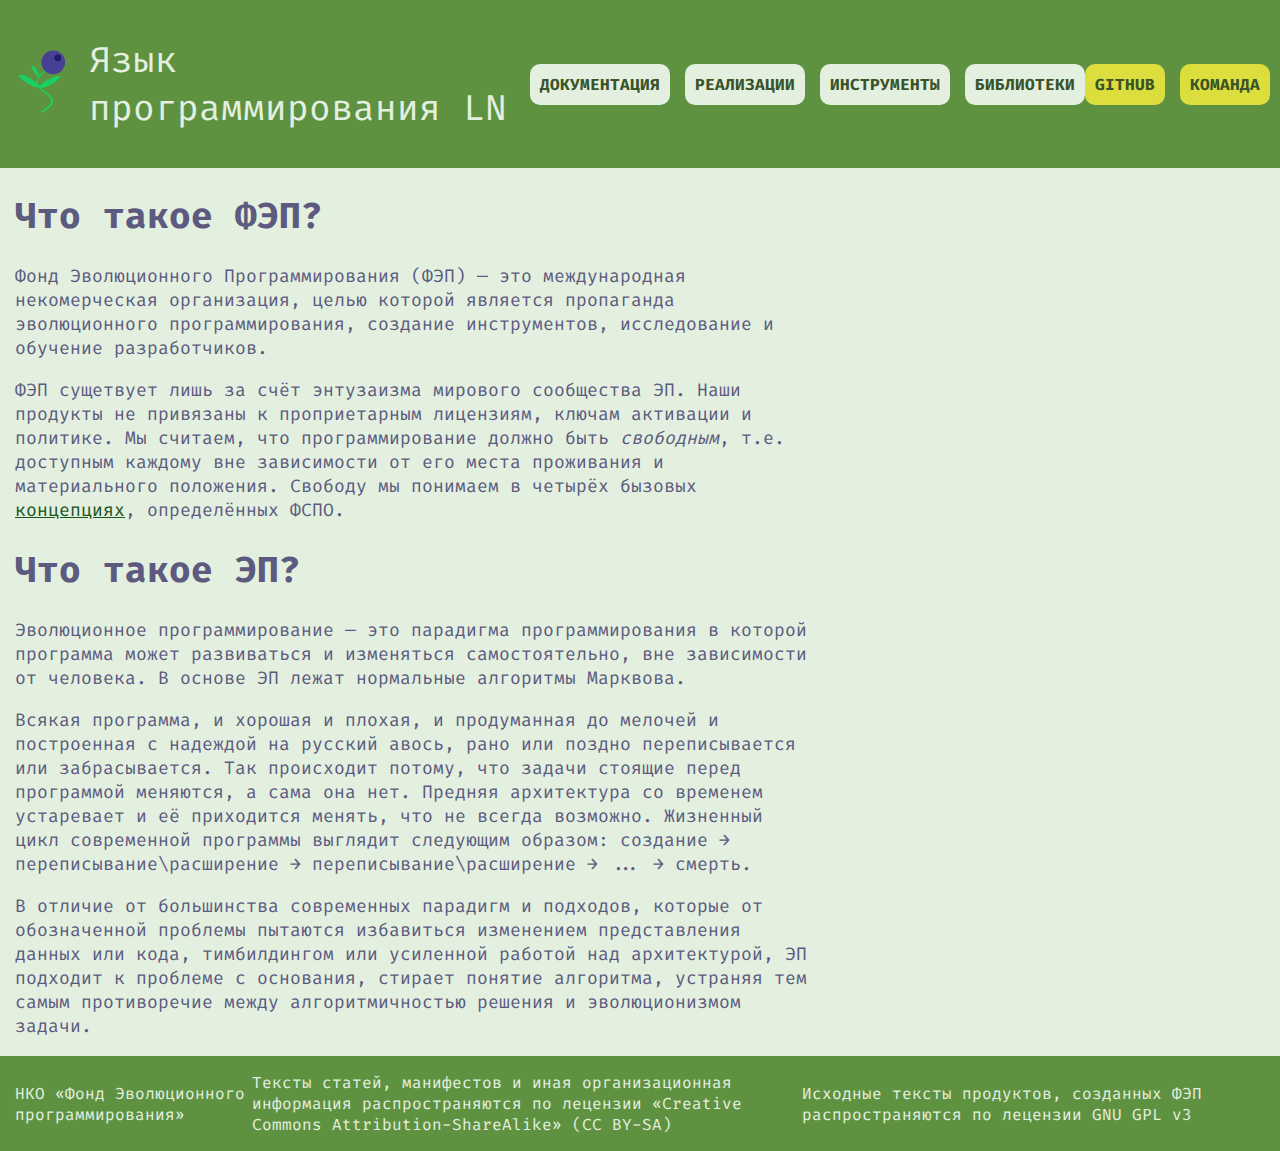
<file: index.html>
<!DOCTYPE html>

<html lang="ru">
  <head>
	<meta charset="utf-8">
	<link rel="stylesheet" href="css/style.css">
	<link type="image/png" sizes="16x16" rel="icon" href="img/logo_16.png">
	<link type="image/png" sizes="32x32" rel="icon" href="img/logo_32.png">
	<link type="image/png" sizes="96x96" rel="icon" href="img/logo_96.png">
	
	<title>Язык программирования LN</title>
  </head>

  <body>
	<header>
	  <div class="header__container">
		<div class="header__logo_and_name">
		  <div class="ln__logo">
			<a href="index.html">
			  <img src="img/logo.svg" alt="LN logo" />
			</a>
		  </div>

		  <div class="header__name">
			<p>Язык программирования LN</p>
		  </div>
		</div>

		<div class="header__navigation">
		  <a class="header__nav-btn" href="documentation.html">Документация</a>
		  <a class="header__nav-btn" href="realizations.html">Реализации</a>
		  <a class="header__nav-btn" href="tools.html">Инструменты</a>
		  <a class="header__nav-btn" href="libraries.html">Библиотеки</a>
		</div>

		<div class="header__help_us">
		  <a class="header__help_us-btn" href="https://github.com/LN-Team">GitHub</a>
		  <a class="header__help_us-btn" href="team.html">Команда</a>
		</div>
	  </div>
	</header>
	
	<main>
	  <div class="main-text">
		<h1>Что такое ФЭП?</h1>
		<p>
		  Фонд Эволюционного Программирования (ФЭП) — это международная некомерческая организация, целью которой является пропаганда эволюционного программирования, создание инструментов, исследование и обучение разработчиков.
		</p>

		<p>
		  ФЭП сущетвует лишь за счёт энтузаизма мирового сообщества ЭП. Наши продукты не привязаны к проприетарным лицензиям, ключам активации и политике. Мы считаем, что программирование должно быть <i>свободным</i>, т.е. доступным каждому вне зависимости от его места проживания и материального положения. Свободу мы понимаем в четырёх бызовых
		  <a class="inline-link" href="https://www.gnu.org/philosophy/free-sw.ru.html#four-freedoms">
			концепциях</a>, определённых ФСПО.
		</p>

		<h1>Что такое ЭП?</h1>
		<p>
		  Эволюционное программирование — это парадигма программирования в которой программа может развиваться и изменяться самостоятельно, вне зависимости от человека. В основе ЭП лежат нормальные алгоритмы Марквова.
		</p>

		<p>
		  Всякая программа, и хорошая и плохая, и продуманная до мелочей и построенная с надеждой на русский авось, рано или поздно переписывается или забрасывается. Так происходит потому, что задачи стоящие перед программой меняются, а сама она нет. Предняя архитектура со временем устаревает и её приходится менять, что не всегда возможно. Жизненный цикл современной программы выглядит следующим образом: создание → переписывание\расширение → переписывание\расширение → ... → смерть.
		</p>

		<p>
		  В отличие от большинства современных парадигм и подходов, которые от обозначенной проблемы пытаются избавиться изменением представления данных или кода, тимбилдингом или усиленной работой над архитектурой, ЭП подходит к проблеме с основания, стирает понятие алгоритма, устраняя тем самым противоречие между алгоритмичностью решения и эволюционизмом задачи.
		</p>
	  </div>
	</main>

	<footer class="footer">
	  <div class="footer__content">
		<p class="footer__text">НКО «Фонд Эволюционного программирования»</p>
		<p class="footer__text">Тексты статей, манифестов и иная организационная информация распространяются по лецензии «Creative Commons Attribution-ShareAlike» (CC BY-SA)</p>
		<p class="footer__text">Исходные тексты продуктов, созданных ФЭП распространяются по лецензии GNU GPL v3</p>
	  </div>
	</footer>
  </body>
</html>
</file>
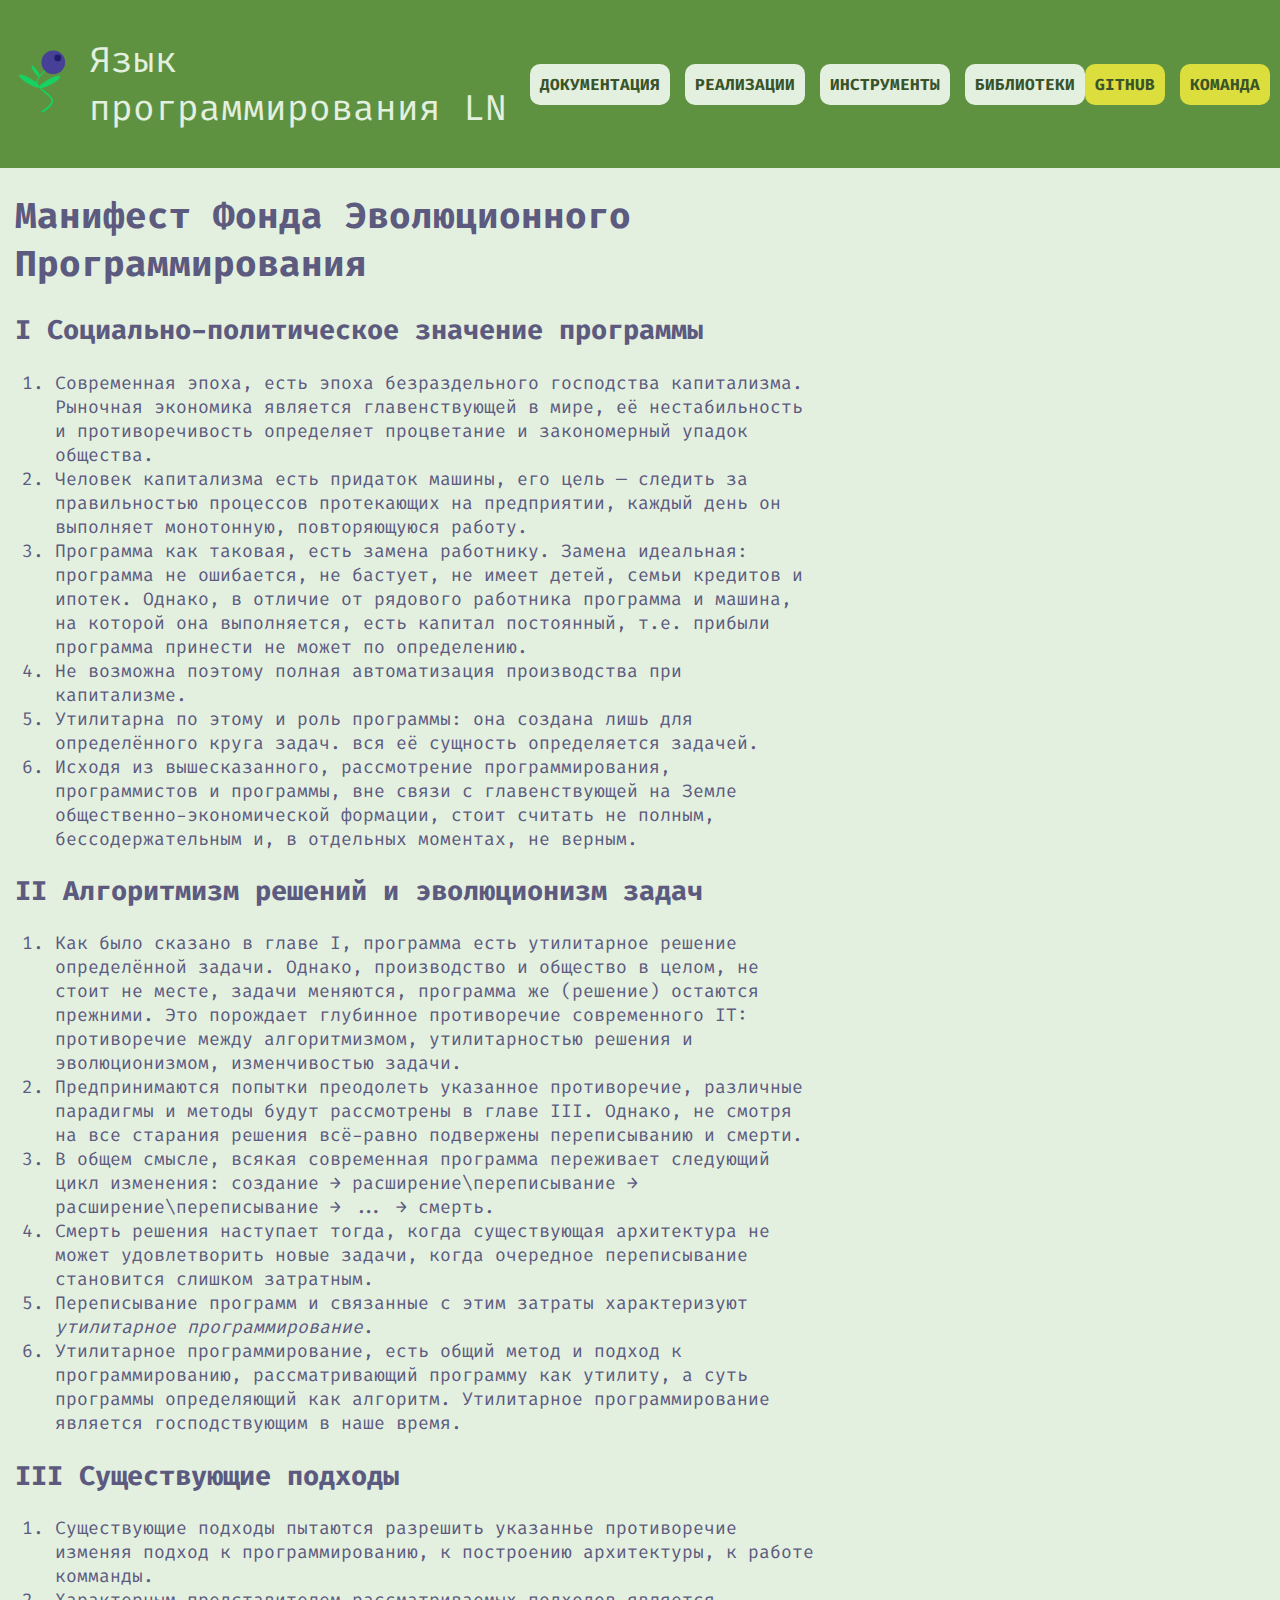
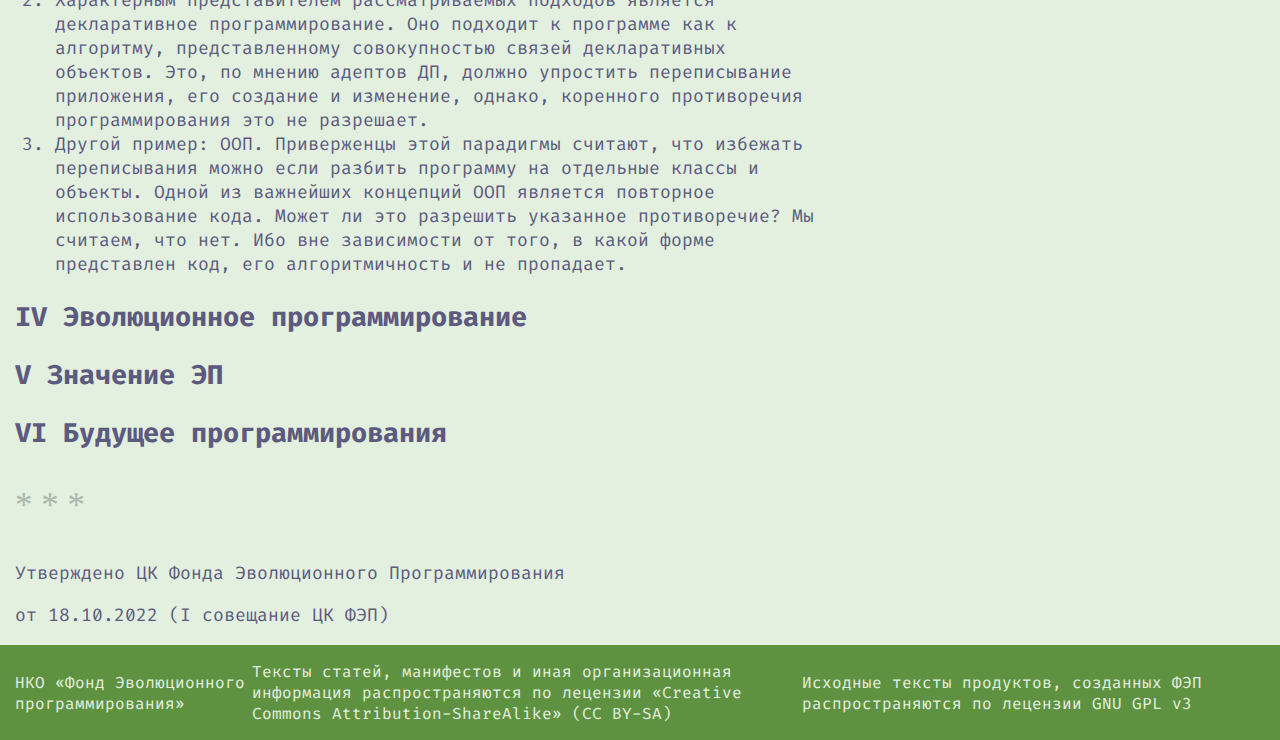
<file: documentation.html>
<!DOCTYPE html>

<html lang="ru">
  <head>
	<meta charset="utf-8">
	
	<link rel="stylesheet" href="css/style.css">
	
	<link type="image/png" sizes="16x16" rel="icon" href="img/logo_16.png">
	<link type="image/png" sizes="32x32" rel="icon" href="img/logo_32.png">
	<link type="image/png" sizes="96x96" rel="icon" href="img/logo_96.png">

	<title>ФЭП: Манифест</title>
  </head>

  <body>
	<header>
	  <div class="header__container">
		<div class="header__logo_and_name">
		  <div class="ln__logo">
			<a href="index.html">
			  <img src="img/logo.svg" alt="LN logo" />
			</a>
		  </div>

		  <div class="header__name">
			<p>Язык программирования LN</p>
		  </div>
		</div>

		<div class="header__navigation">
		  <a class="header__nav-btn" href="documentation.html">Документация</a>
		  <a class="header__nav-btn" href="realizations.html">Реализации</a>
		  <a class="header__nav-btn" href="tools.html">Инструменты</a>
		  <a class="header__nav-btn" href="libraries.html">Библиотеки</a>
		</div>

		<div class="header__help_us">
		  <a class="header__help_us-btn" href="https://github.com/LN-Team">GitHub</a>
		  <a class="header__help_us-btn" href="team.html">Команда</a>
		</div>
	  </div>
	</header>

	<main>
	  <div class="main-text">
		<h1>Манифест Фонда Эволюционного Программирования</h1>
		
		<h2>I Социально-политическое значение программы</h2>
		<ol>
		  <li>Современная эпоха, есть эпоха безраздельного господства капитализма. Рыночная экономика является главенствующей в мире, её нестабильность и противоречивость определяет процветание и закономерный упадок общества.</li>
		  <li>Человек капитализма есть придаток машины, его цель — следить за правильностью процессов протекающих на предприятии, каждый день он выполняет монотонную, повторяющуюся работу.</li>
		  <li>Программа как таковая, есть замена работнику. Замена идеальная: программа не ошибается, не бастует, не имеет детей, семьи кредитов и ипотек. Однако, в отличие от рядового работника программа и машина, на которой она выполняется, есть капитал постоянный, т.е. прибыли программа принести не может по определению.</li>
		  <li>Не возможна поэтому полная автоматизация производства при капитализме.</li>
		  <li>Утилитарна по этому и роль программы: она создана лишь для определённого круга задач. вся её сущность определяется задачей.</li>
		  <li>Исходя из вышесказанного, рассмотрение программирования, программистов и программы, вне связи с главенствующей на Земле общественно-экономической формации, стоит считать не полным, бессодержательным и, в отдельных моментах, не верным.</li>
		</ol>

		<h2>II Алгоритмизм решений и эволюционизм задач</h2>
		<ol>
		  <li>Как было сказано в главе I, программа есть утилитарное решение определённой задачи. Однако, производство и общество в целом, не стоит не месте, задачи меняются, программа же (решение) остаются прежними. Это порождает глубинное противоречие современного IT: противоречие между алгоритмизмом, утилитарностью решения и эволюционизмом, изменчивостью задачи.</li>
		  <li>Предпринимаются попытки преодолеть указанное противоречие, различные парадигмы и методы будут рассмотрены в главе III. Однако, не смотря на все старания решения всё-равно подвержены переписыванию и смерти.</li>
		  <li>В общем смысле, всякая современная программа переживает следующий цикл изменения: создание → расширение\переписывание → расширение\переписывание → ... → смерть.</li>
		  <li>Смерть решения наступает тогда, когда существующая архитектура не может удовлетворить новые задачи, когда очередное переписывание становится слишком затратным.</li>
		  <li>Переписывание программ и связанные с этим затраты характеризуют <i> утилитарное программирование</i>.</li>
		  <li>Утилитарное программирование, есть общий метод и подход к программированию, рассматривающий программу как утилиту, а суть программы определяющий как алгоритм. Утилитарное программирование является господствующим в наше время.</li>
		</ol>

		<h2>III Существующие подходы</h2>
		<ol>
		  <li>Существующие подходы пытаются разрешить указаннье противоречие изменяя подход к программированию, к построению архитектуры, к работе комманды.</li>
		  <li>Характерным представителем рассматриваемых подходов является декларативное программирование. Оно подходит к программе как к алгоритму, представленному совокупностью связей декларативных объектов. Это, по мнению адептов ДП, должно упростить переписывание приложения, его создание и изменение, однако, коренного противоречия программирования это не разрешает.</li>
		  <li>Другой пример: ООП. Приверженцы этой парадигмы считают, что избежать переписывания можно если разбить программу на отдельные классы и объекты. Одной из важнейших концепций ООП является повторное использование кода. Может ли это разрешить указанное противоречие? Мы считаем, что нет. Ибо вне зависимости от того, в какой форме представлен код, его алгоритмичность и не пропадает.</li>
		</ol>
		
		<h2>IV Эволюционное программирование</h2>
		<h2>V Значение ЭП</h2>
		<h2>VI Будущее программирования</h2>

		<p class="text-separator">* * *</p>
		
		<p>Утверждено ЦК Фонда Эволюционного Программирования</p>
		<p>от 18.10.2022 (I совещание ЦК ФЭП)</p>
	  </div>
	</main>

	<footer class="footer">
	  <div class="footer__content">
		<p class="footer__text">НКО «Фонд Эволюционного программирования»</p>
		<p class="footer__text">Тексты статей, манифестов и иная организационная информация распространяются по лецензии «Creative Commons Attribution-ShareAlike» (CC BY-SA)</p>
		<p class="footer__text">Исходные тексты продуктов, созданных ФЭП распространяются по лецензии GNU GPL v3</p>
	  </div>
	</footer>
  </body>
</html>
</file>
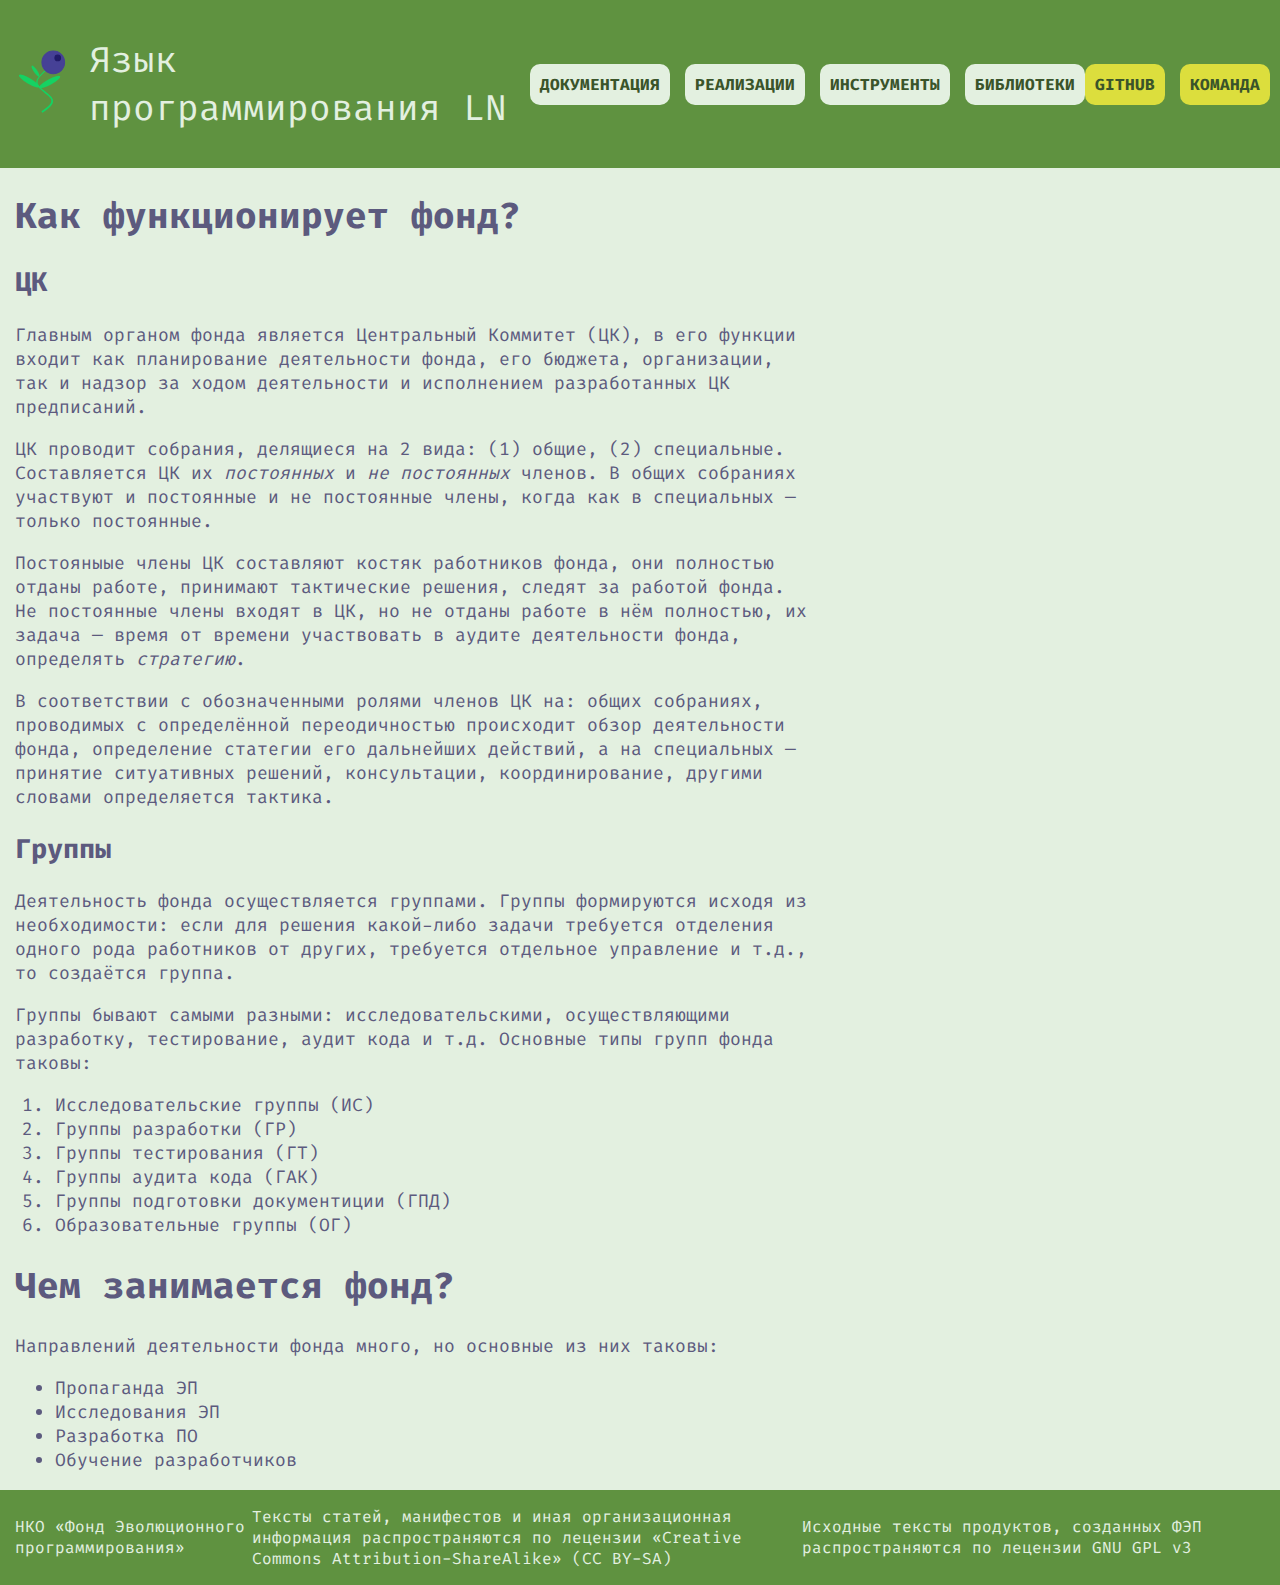
<file: libraries.html>
<!DOCTYPE html>

<html>
  <head>
	<meta charset="utf-8">

	<link rel="stylesheet" href="css/style.css">
	
	<link type="image/png" sizes="16x16" rel="icon" href="img/logo_16.png">
	<link type="image/png" sizes="32x32" rel="icon" href="img/logo_32.png">
	<link type="image/png" sizes="96x96" rel="icon" href="img/logo_96.png">

	<title>ФЭП: Инструменты</title>
  </head>

  <body>
	<header>
	  <div class="header__container">
		<div class="header__logo_and_name">
		  <div class="ln__logo">
			<a href="index.html">
			  <img src="img/logo.svg" alt="LN logo" />
			</a>
		  </div>

		  <div class="header__name">
			<p>Язык программирования LN</p>
		  </div>
		</div>

		<div class="header__navigation">
		  <a class="header__nav-btn" href="documentation.html">Документация</a>
		  <a class="header__nav-btn" href="realizations.html">Реализации</a>
		  <a class="header__nav-btn" href="tools.html">Инструменты</a>
		  <a class="header__nav-btn" href="libraries.html">Библиотеки</a>
		</div>

		<div class="header__help_us">
		  <a class="header__help_us-btn" href="https://github.com/LN-Team">GitHub</a>
		  <a class="header__help_us-btn" href="team.html">Команда</a>
		</div>
	  </div>
	</header>

	<main>
	  <div class="main-text">
		<h1>Как функционирует фонд?</h1>
		<h2>ЦК</h2>
		<p>
		  Главным органом фонда является Центральный Коммитет (ЦК), в его функции входит как планирование деятельности фонда, его бюджета, организации, так и надзор за ходом деятельности и исполнением разработанных ЦК предписаний.
		</p>

		<p>
		  ЦК проводит собрания, делящиеся на 2 вида: (1) общие, (2) специальные. Составляется ЦК их <i>постоянных</i> и <i>не постоянных</i> членов. В общих собраниях участвуют и постоянные и не постоянные члены, когда как в специальных — только постоянные.
		</p>

		<p>
		  Постояныые члены ЦК составляют костяк работников фонда, они полностью отданы работе, принимают тактические решения, следят за работой фонда. Не постоянные члены входят в ЦК, но не отданы работе в нём полностью, их задача — время от времени участвовать в аудите деятельности фонда, определять <i>стратегию</i>.
		</p>

		<p>
		  В соответствии с обозначенными ролями членов ЦК на: общих собраниях, проводимых с определённой переодичностью происходит обзор деятельности фонда, определение статегии его дальнейших действий, а на специальных — принятие ситуативных решений, консультации, координирование, другими словами определяется тактика.
		</p>

		<h2>Группы</h2>
		<p>
		  Деятельность фонда осуществляется группами. Группы формируются исходя из необходимости: если для решения какой-либо задачи требуется отделения одного рода работников от других, требуется отдельное управление и т.д., то создаётся группа.
		</p>

		<p>
		  Группы бывают самыми разными: исследовательскими, осуществляющими разработку, тестирование, аудит кода и т.д. Основные типы групп фонда таковы:
		  <ol>
			<li>Исследовательские группы (ИС)</li>
			<li>Группы разработки (ГР)</li>
			<li>Группы тестирования (ГТ)</li>
			<li>Группы аудита кода (ГАК)</li>
			<li>Группы подготовки документиции (ГПД)</li>
			<li>Образовательные группы (ОГ)</li>
		  </ol>
		</p>

		<h1>Чем занимается фонд?</h1>
		<p>
		  Направлений деятельности фонда много, но основные из них таковы:
		  <ul>
			<li>Пропаганда ЭП</li>
			<li>Исследования ЭП</li>
			<li>Разработка ПО</li>
			<li>Обучение разработчиков</li>
		  </ul>
		</p>
	  </div>
	</main>

	<footer class="footer">
	  <div class="footer__content">
		<p class="footer__text">НКО «Фонд Эволюционного программирования»</p>
		<p class="footer__text">Тексты статей, манифестов и иная организационная информация распространяются по лецензии «Creative Commons Attribution-ShareAlike» (CC BY-SA)</p>
		<p class="footer__text">Исходные тексты продуктов, созданных ФЭП распространяются по лецензии GNU GPL v3</p>
	  </div>
	</footer>
  </body>
</html>
</file>
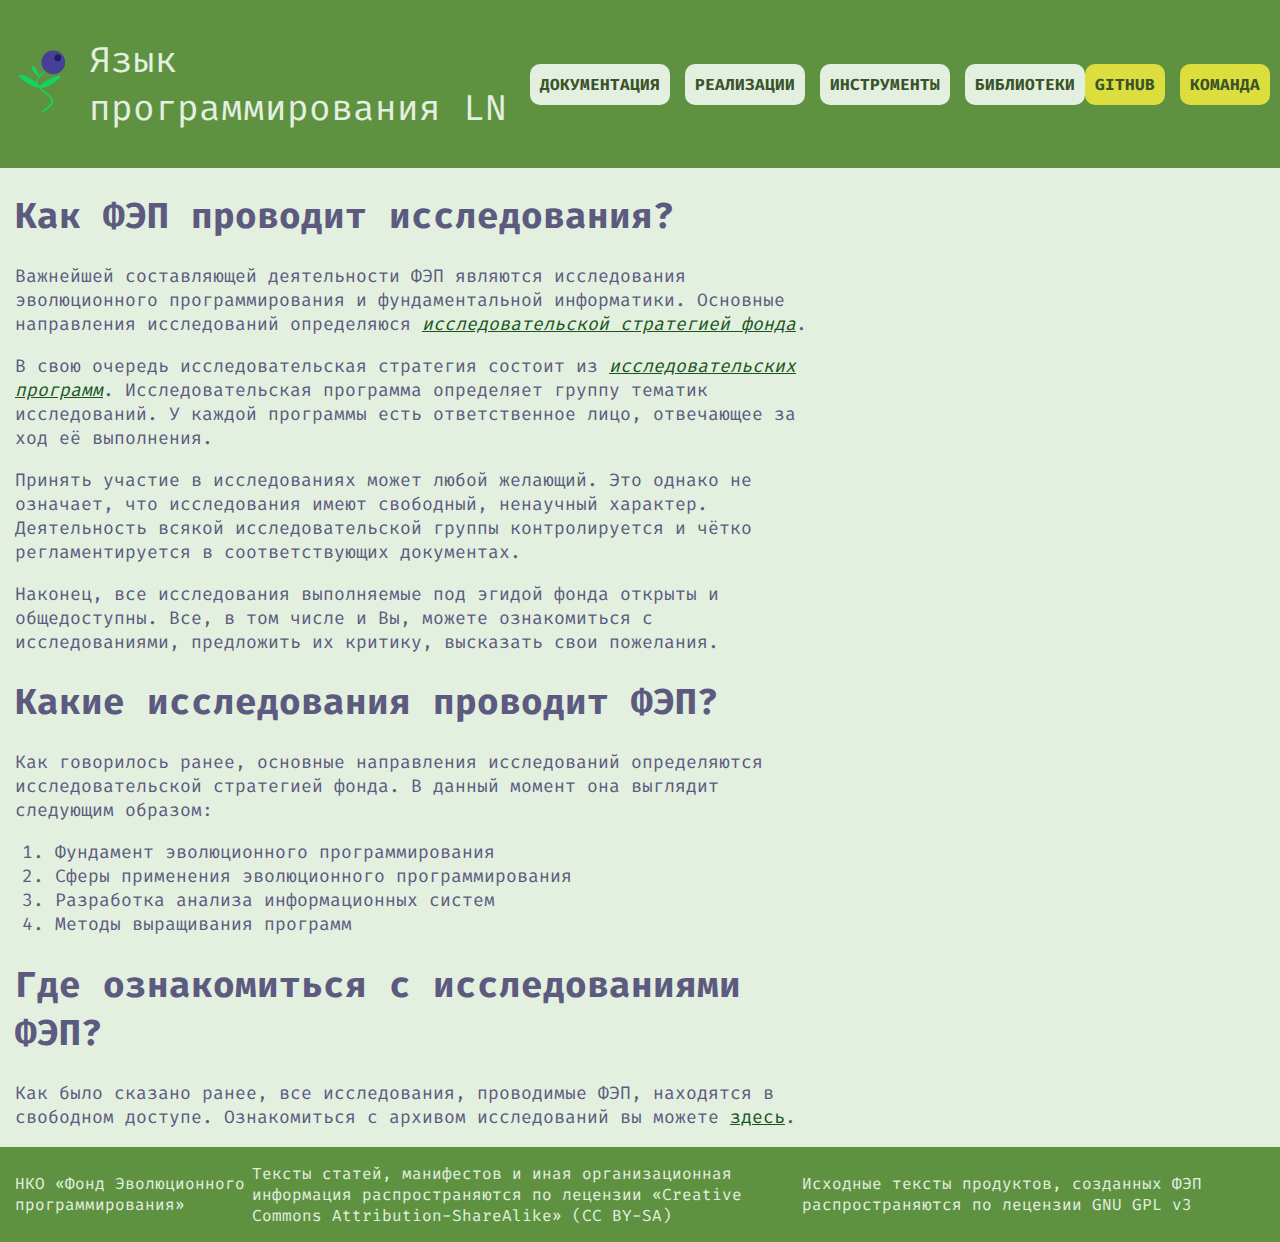
<file: realizations.html>
<!DOCTYPE html>

<html lang="ru">
  <head>
	<meta charset="utf-8">

	<link rel="stylesheet" href="css/style.css">
	
	<link type="image/png" sizes="16x16" rel="icon" href="img/logo_16.png">
	<link type="image/png" sizes="32x32" rel="icon" href="img/logo_32.png">
	<link type="image/png" sizes="96x96" rel="icon" href="img/logo_96.png">

	<title>ФЭП: Исследования</title>
  </head>
  
  <body>
	<header>
	  <div class="header__container">
		<div class="header__logo_and_name">
		  <div class="ln__logo">
			<a href="index.html">
			  <img src="img/logo.svg" alt="LN logo" />
			</a>
		  </div>

		  <div class="header__name">
			<p>Язык программирования LN</p>
		  </div>
		</div>

		<div class="header__navigation">
		  <a class="header__nav-btn" href="documentation.html">Документация</a>
		  <a class="header__nav-btn" href="realizations.html">Реализации</a>
		  <a class="header__nav-btn" href="tools.html">Инструменты</a>
		  <a class="header__nav-btn" href="libraries.html">Библиотеки</a>
		</div>

		<div class="header__help_us">
		  <a class="header__help_us-btn" href="https://github.com/LN-Team">GitHub</a>
		  <a class="header__help_us-btn" href="team.html">Команда</a>
		</div>
	  </div>
	</header>

	<main>
	  <div class="main-text">
		<h1>Как ФЭП проводит исследования?</h1>
		<p>
		  Важнейшей составляющей деятельности ФЭП являются исследования эволюционного программирования и фундаментальной информатики. Основные направления исследований определяюся <a class="inline-link" href="#"><i>исследовательской стратегией фонда</i></a>.
		</p>

		<p>
		  В свою очередь исследовательская стратегия состоит из <a class="inline-link" href="#"><i>исследовательских программ</i></a>. Исследовательская программа определяет группу тематик исследований. У каждой программы есть ответственное лицо, отвечающее за ход её выполнения.
		</p>

		<p>
		  Принять участие в исследованиях может любой желающий. Это однако не означает, что исследования имеют свободный, ненаучный характер. Деятельность всякой исследовательской группы контролируется и чётко регламентируется в соответствующих документах.
		</p>

		<p>
		  Наконец, все исследования выполняемые под эгидой фонда открыты и общедоступны. Все, в том числе и Вы, можете ознакомиться с исследованиями, предложить их критику, высказать свои пожелания.
		</p>

		<h1>Какие исследования проводит ФЭП?</h1>
		<p>
		  Как говорилось ранее, основные направления исследований определяются исследовательской стратегией фонда. В данный момент она выглядит следующим образом:
		</p>
		<ol>
		  <li>Фундамент эволюционного программирования</li>
		  <li>Сферы применения эволюционного программирования</li>
		  <li>Разработка анализа информационных систем</li>
		  <li>Методы выращивания программ</li>
		</ol>

		<h1>Где ознакомиться с исследованиями ФЭП?</h1>
		<p>
		  Как было сказано ранее, все исследования, проводимые ФЭП, находятся в свободном доступе. Ознакомиться с архивом исследований вы можете <a class="inline-link" href="#">здесь</a>.
		</p>
	  </div>
	</main>
	
	<footer class="footer">
	  <div class="footer__content">
		<p class="footer__text">НКО «Фонд Эволюционного программирования»</p>
		<p class="footer__text">Тексты статей, манифестов и иная организационная информация распространяются по лецензии «Creative Commons Attribution-ShareAlike» (CC BY-SA)</p>
		<p class="footer__text">Исходные тексты продуктов, созданных ФЭП распространяются по лецензии GNU GPL v3</p>
	  </div>
	</footer>

  </body>
</html>
</file>
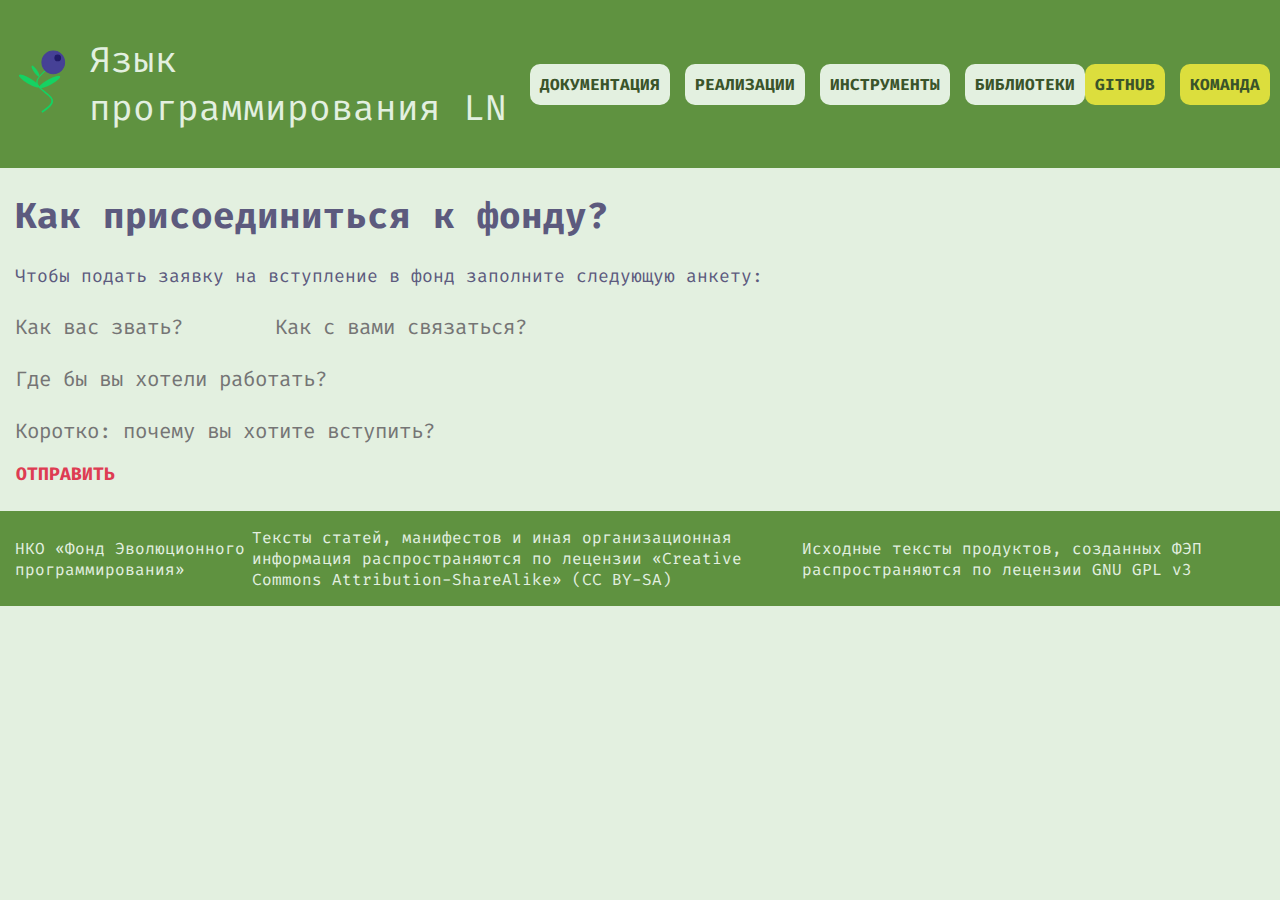
<file: team.html>
<!DOCTYPE html>

<html>
  <head>
	<meta charset="utf-8">

	<link rel="stylesheet" href="css/style.css">
	
	<link type="image/png" sizes="16x16" rel="icon" href="img/logo_16.png">
	<link type="image/png" sizes="32x32" rel="icon" href="img/logo_32.png">
	<link type="image/png" sizes="96x96" rel="icon" href="img/logo_96.png">

	<title>ФЭП: Инструменты</title>
  </head>

  <body>
	<header>
	  <div class="header__container">
		<div class="header__logo_and_name">
		  <div class="ln__logo">
			<a href="index.html">
			  <img src="img/logo.svg" alt="LN logo" />
			</a>
		  </div>

		  <div class="header__name">
			<p>Язык программирования LN</p>
		  </div>
		</div>

		<div class="header__navigation">
		  <a class="header__nav-btn" href="documentation.html">Документация</a>
		  <a class="header__nav-btn" href="realizations.html">Реализации</a>
		  <a class="header__nav-btn" href="tools.html">Инструменты</a>
		  <a class="header__nav-btn" href="libraries.html">Библиотеки</a>
		</div>

		<div class="header__help_us">
		  <a class="header__help_us-btn" href="https://github.com/LN-Team">GitHub</a>
		  <a class="header__help_us-btn" href="team.html">Команда</a>
		</div>
	  </div>
	</header>

	<main>
	  <div class="main-text">
		<h1>Как присоединиться к фонду?</h1>
		<p>
		  Чтобы подать заявку на вступление в фонд заполните следующую анкету:
		</p>

		<form>
		  <div class="form__group field">
			<input type="input" class="form__field" placeholder="Как вас звать?" name="name" id='name' required />
			<input type="input" class="form__field" placeholder="Как с вами связаться?" name="contact" id='contact' required />
		  </div>

		  <div class="form__group field">
			<input type="input" class="form__field" placeholder="Где бы вы хотели работать?" name="group" id='group' required />
		  </div>

		  <div class="form__group field">
			<input type="input" class="form__field" placeholder="Коротко: почему вы хотите вступить?" name="why" id='why' required />
		  </div>
		</form>
		
		<div class="submit-bttn">
		  <a class="submit-bttn-link" href="#">Отправить</a>
		</div>
	  </div>
	</main>

	<footer class="footer">
	  <div class="footer__content">
		<p class="footer__text">НКО «Фонд Эволюционного программирования»</p>
		<p class="footer__text">Тексты статей, манифестов и иная организационная информация распространяются по лецензии «Creative Commons Attribution-ShareAlike» (CC BY-SA)</p>
		<p class="footer__text">Исходные тексты продуктов, созданных ФЭП распространяются по лецензии GNU GPL v3</p>
	  </div>
	</footer>
  </body>
</html>
</file>
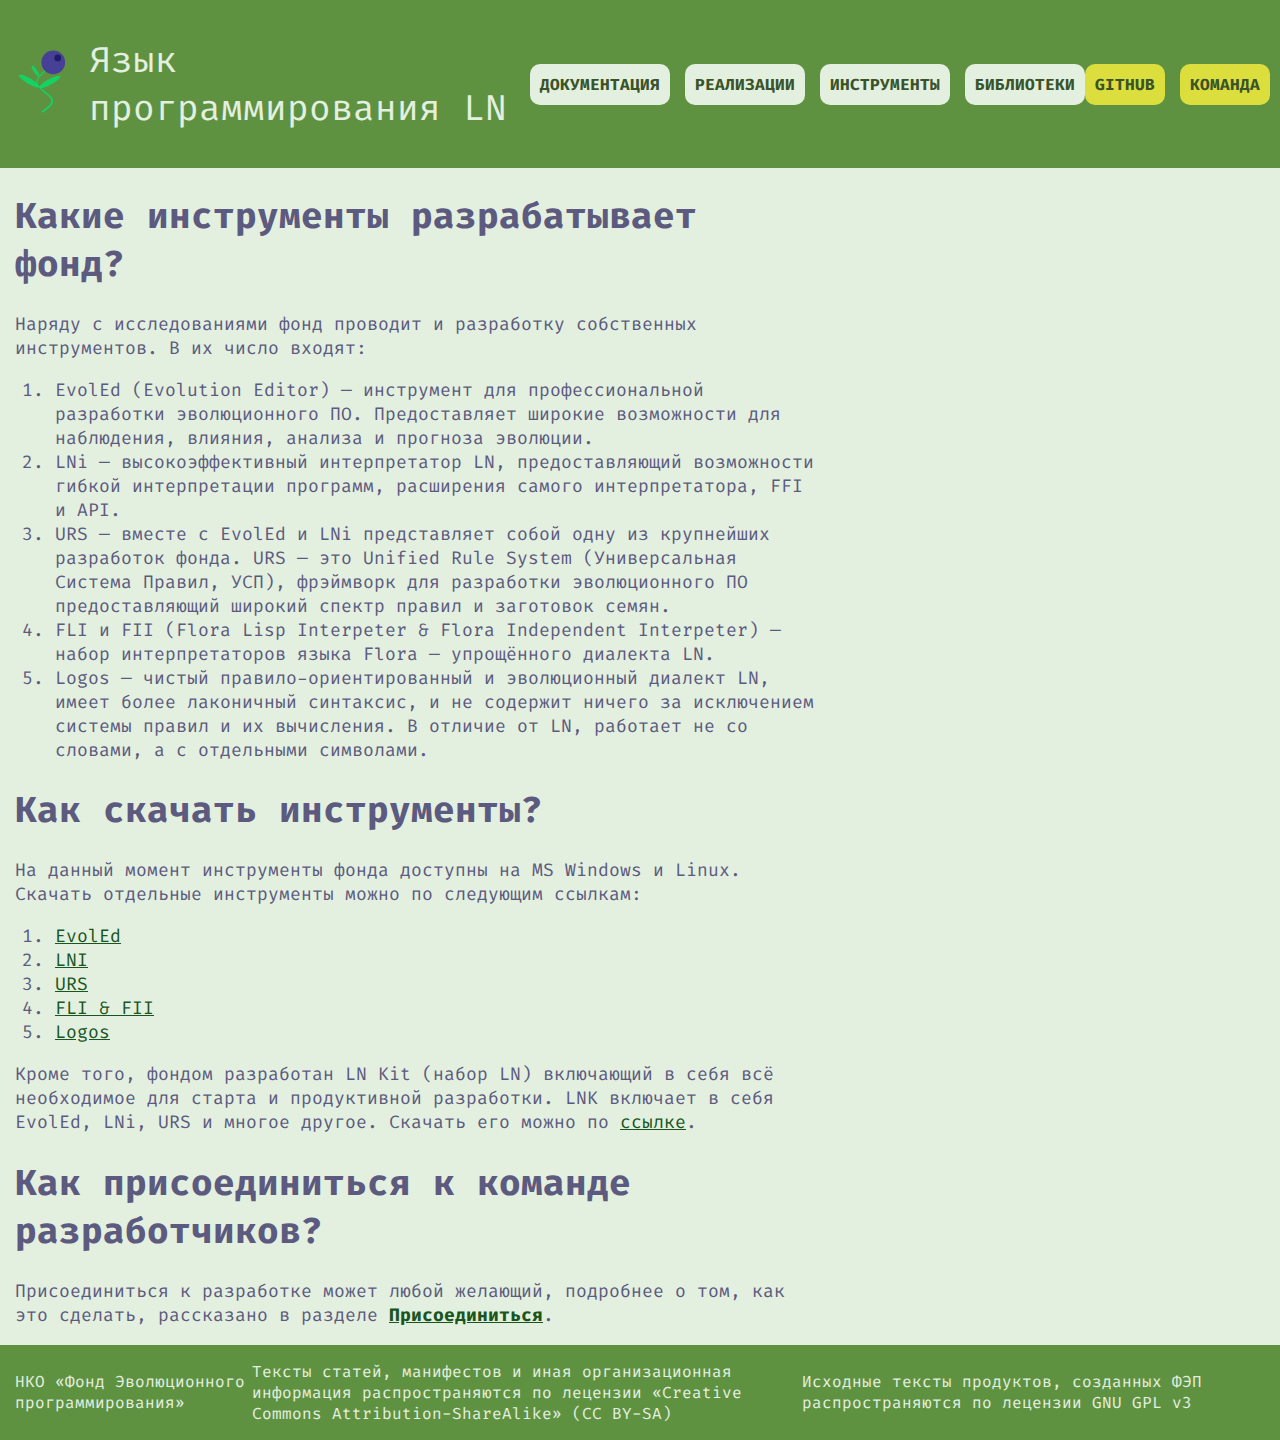
<file: tools.html>
<!DOCTYPE html>

<html>
  <head>
	<meta charset="utf-8">

	<link rel="stylesheet" href="css/style.css">
	
	<link type="image/png" sizes="16x16" rel="icon" href="img/logo_16.png">
	<link type="image/png" sizes="32x32" rel="icon" href="img/logo_32.png">
	<link type="image/png" sizes="96x96" rel="icon" href="img/logo_96.png">

	<title>ФЭП: Инструменты</title>
  </head>

  <body>
	<header>
	  <div class="header__container">
		<div class="header__logo_and_name">
		  <div class="ln__logo">
			<a href="index.html">
			  <img src="img/logo.svg" alt="LN logo" />
			</a>
		  </div>

		  <div class="header__name">
			<p>Язык программирования LN</p>
		  </div>
		</div>

		<div class="header__navigation">
		  <a class="header__nav-btn" href="documentation.html">Документация</a>
		  <a class="header__nav-btn" href="realizations.html">Реализации</a>
		  <a class="header__nav-btn" href="tools.html">Инструменты</a>
		  <a class="header__nav-btn" href="libraries.html">Библиотеки</a>
		</div>

		<div class="header__help_us">
		  <a class="header__help_us-btn" href="https://github.com/LN-Team">GitHub</a>
		  <a class="header__help_us-btn" href="team.html">Команда</a>
		</div>
	  </div>
	</header>

	<main>
	  <div class="main-text">
		<h1>Какие инструменты разрабатывает фонд?</h1>
		<p>
		  Наряду с исследованиями фонд проводит и разработку собственных инструментов. В их число входят:
		  <ol>
			<li>EvolEd (Evolution Editor) — инструмент для профессиональной разработки эволюционного ПО. Предоставляет широкие возможности для наблюдения, влияния, анализа и прогноза эволюции.</li>
			
			<li>LNi — высокоэффективный интерпретатор LN, предоставляющий возможности гибкой интерпретации программ, расширения самого интерпретатора, FFI и API.</li>

			<li>URS — вместе с EvolEd и LNi представляет собой одну из крупнейших разработок фонда. URS — это Unified Rule System (Универсальная Система Правил, УСП), фрэймворк для разработки эволюционного ПО предоставляющий широкий спектр правил и заготовок семян.</li>

			<li>FLI и FII (Flora Lisp Interpeter & Flora Independent Interpeter) — набор интерпретаторов языка Flora — упрощённого диалекта LN.</li>

			<li>Logos — чистый правило-ориентированный и эволюционный диалект LN, имеет более лаконичный синтаксис, и не содержит ничего за исключением системы правил и их вычисления. В отличие от LN, работает не со словами, а с отдельными символами.</li>
		  </ol>
		</p>

		<h1>Как скачать инструменты?</h1>
		<p>
		  На данный момент инструменты фонда доступны на MS Windows и Linux. Скачать отдельные инструменты можно по следующим ссылкам:
		  <ol>
			<li><a class="inline-link" href="#">EvolEd</a></li>
			<li><a class="inline-link" href="#">LNI</a></li>
			<li><a class="inline-link" href="#">URS</a></li>
			<li><a class="inline-link" href="#">FLI & FII</a></li>
			<li><a class="inline-link" href="#">Logos</a></li>
		  </ol>
		</p>

		<p>
		  Кроме того, фондом разработан LN Kit (набор LN) включающий в себя всё необходимое для старта и продуктивной разработки. LNK включает в себя EvolEd, LNi, URS и многое другое. Скачать его можно по <a class="inline-link" href="#">ссылке</a>.
		</p>

		<h1>Как присоединиться к команде разработчиков?</h1>
		<p>
		  Присоединиться к разработке может любой желающий, подробнее о том, как это сделать, рассказано в разделе <a class="inline-link" href="#"><b>Присоединиться</b></a>.
		</p>
	  </div>
	</main>
	
	<footer class="footer">
	  <div class="footer__content">
		<p class="footer__text">НКО «Фонд Эволюционного программирования»</p>
		<p class="footer__text">Тексты статей, манифестов и иная организационная информация распространяются по лецензии «Creative Commons Attribution-ShareAlike» (CC BY-SA)</p>
		<p class="footer__text">Исходные тексты продуктов, созданных ФЭП распространяются по лецензии GNU GPL v3</p>
	  </div>
	</footer>
  </body>
</html>
</file>
<file: css/style.css>
@import url('https://fonts.googleapis.com/css2?family=Fira+Code&display=swap');

@import url("header.css");
@import url("footer.css");
@import url("input.css");

/* основные свойства страницы */
body {
	margin: 0 auto;
	background-color: #e3f0e0;
}

/* свойства общие для всех страниц */
.main-text {
	font-family: "Fira Code", sans;
	font-size: 18px;

	color: #5c5a7e;

	margin-left: 15px;

	max-width: 800px;
}

.inline-link {
	color: #19551d;
}

.text-separator {
	font-family: Georgia;
	font-size: 35px;
	
	color: #acb7aa;
}
</file>
